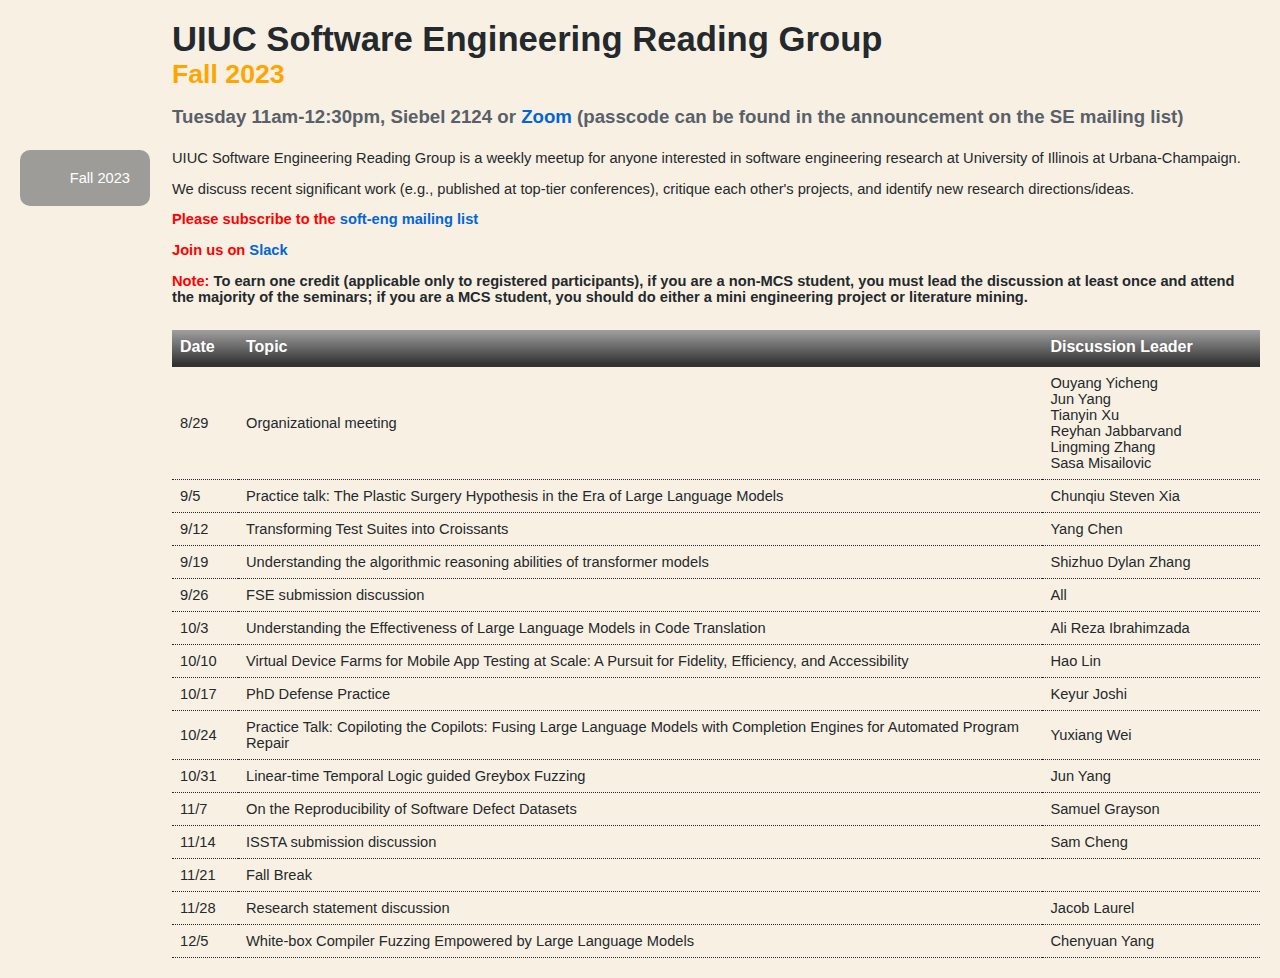
<file: index.html>
<!DOCTYPE html>
<html>
   <head>
      <title>CS 591 -- UIUC Systems Reading Group</title>
      <meta http-equiv="refresh" content="0; url=fall23" />
      <link rel="icon" href="uiuc_icon.jpeg">
      <link rel="stylesheet" type="text/css" href="style.css">
   </head>
   <body>
      <p>Redirecting to the current course page</p>
   </body>
</html>
</file>
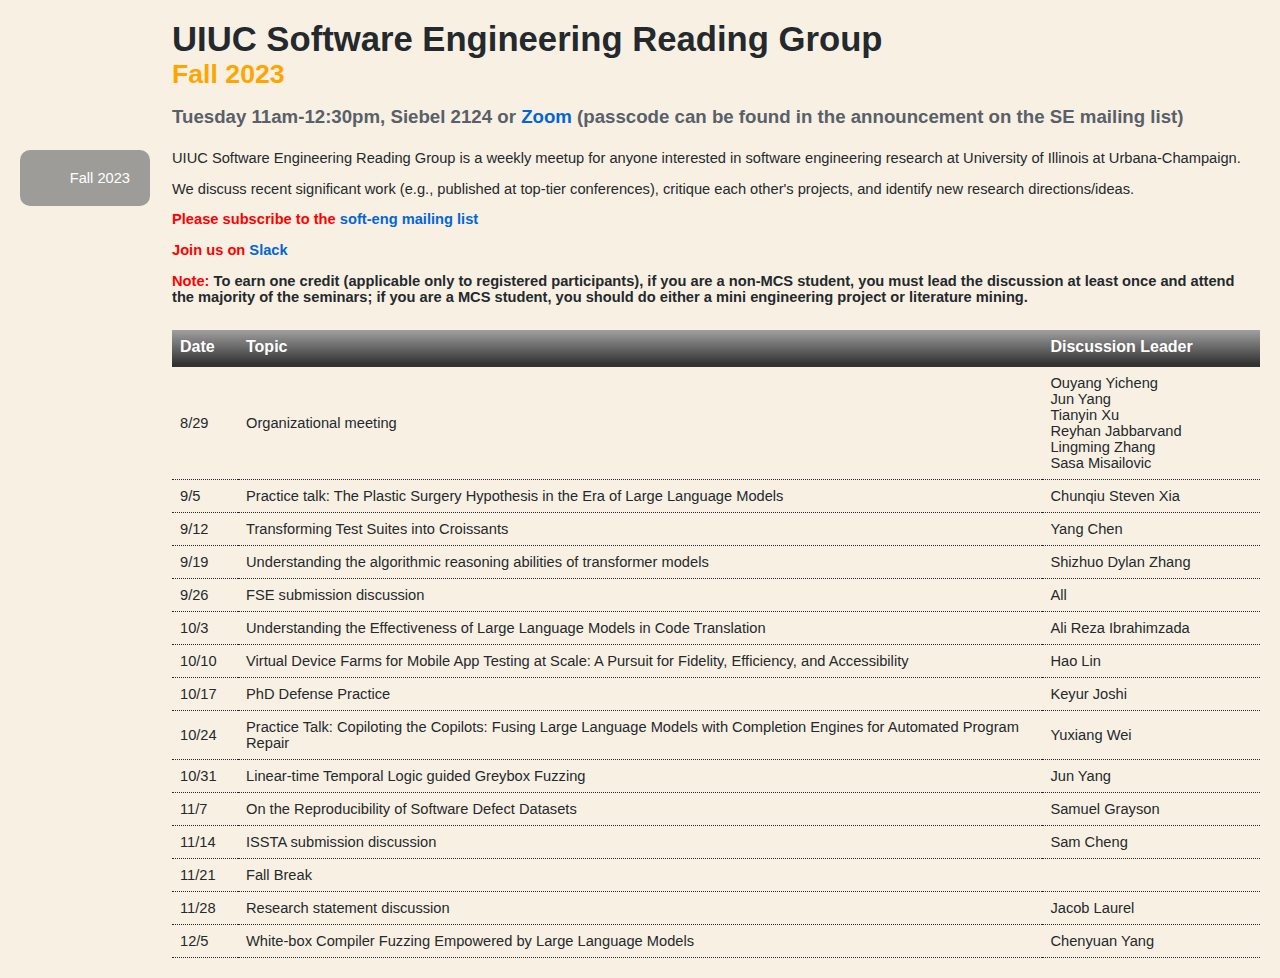
<file: fall23/index.html>
<html>

<head>
    <meta http-equiv="Content-Type" content="text/html; charset=UTF-8">

    <title>CS 591: UIUC Software Engineering Reading Group</title>
    <link rel="icon" href="../uiuc_icon.jpeg">
    <link rel="stylesheet" type="text/css" href="se_sem.css">
</head>

<body>

    <table class="layout">
        <tbody>
            <tr>
                <td>&nbsp;</td>
                <td>

                    <div class="title">
                        <span class="name">UIUC Software Engineering Reading Group</span>
                        <br>
                        <span class="fall-term">Fall 2023</span>
                        <p>
                            <span class="time"> Tuesday 11am-12:30pm, Siebel 2124 or <a href="https://illinois.zoom.us/j/81874236143", target="_blank">Zoom</a> (passcode can be found in the announcement on the SE mailing list) </span>
                        </p>
                    </div>

                </td>
            </tr>

            <tr>
                <td>
                    <div class="prev">
                        <a href="../fall23/index.html">Fall 2023</a>
                        <br>
                    </div>
                </td>

                <td>
                    <div class="description">

                        <p> UIUC Software Engineering Reading Group is a weekly meetup for anyone interested in software engineering research at University of Illinois at Urbana-Champaign.
                        </p>

                        <p> We discuss recent significant work (e.g., published at top-tier conferences), critique each other's projects, and identify new research directions/ideas.
                        </p>

                        <p>
                            <b><font color="red"> Please subscribe to the </font> <a href="https://lists.cs.illinois.edu/lists/info/soft-eng", target="_blank">soft-eng mailing list</a></b>
                        </p>

                        <p>
                            <b><font color="red">Join us on </font> <a href="https://join.slack.com/t/uiuc-soft-eng/shared_invite/zt-2251etpro-yxxLTY9oLiBe6rQyL6Ij5Q", target="_blank">Slack</a></b>
                        </p>

                        <p> <b><font color="red">Note: </font> To earn one credit (applicable only to registered participants), if you are a non-MCS student, you must lead the discussion at least once and attend the majority of the seminars; if you are a MCS student, you should do either a mini engineering project or literature mining.
                        </b>
                        </p>

                    </div>

                    <table class="papers">
                        <tbody>
                            <tr>
                                <th class="date"> Date </th>
                                <th class="paper"> Topic </th>
                                <th class="speaker"> Discussion Leader </th>
                            </tr>

                            <!-- ----------------------------- -->
                            <tr>
                                <td> 8/29 </td>

                                <td>
                                    Organizational meeting
                                </td>

                                <td>
                                    Ouyang Yicheng<br>Jun Yang<br>Tianyin Xu<br>Reyhan Jabbarvand<br>Lingming Zhang<br>Sasa Misailovic
                                </td>
                            </tr>

                            <!-- ----------------------------- -->
                            <tr>
                                <td>9/5</td>
				                <td>
                                    Practice talk: The Plastic Surgery Hypothesis in the Era of Large Language Models
                                </td>
                                <td>
                                    Chunqiu Steven Xia
                                </td>
                            </tr>
                            
                            <!-- ----------------------------- -->
                            <tr>
                                <td>9/12</td>

                                <td>
                                    Transforming Test Suites into Croissants
                                </td>

                                <td>
                                    Yang Chen
                                </td>
                            </tr>

                            <!-- ----------------------------- -->
                            <tr>
                                <td>9/19</td>

                                <td>
                                    Understanding the algorithmic reasoning abilities of transformer models
                                </td>

                                <td>
                                    Shizhuo Dylan Zhang
                                </td>
                            </tr>

                            <!-- ----------------------------- -->
                            <tr>
                                <td>9/26</td>

                                <td>
                                    FSE submission discussion
                                </td>

                                <td>
                                    All
                                </td>
                            </tr>

                            <!-- ----------------------------- -->
                            <tr>
                                <td>10/3</td>

                                <td>
                                    Understanding the Effectiveness of Large Language Models in Code Translation
                                </td>

                                <td>
                                    Ali Reza Ibrahimzada
                                </td>
                            </tr>

                            <!-- ----------------------------- -->
                            <tr>
                                <td>10/10</td>

                                <td>
                                    Virtual Device Farms for Mobile App Testing at Scale: A Pursuit for Fidelity, Efficiency, and Accessibility
                                </td>

                                <td>
                                    Hao Lin
                                </td>
                            </tr>

                            <!-- ----------------------------- -->
                            <tr>
                                <td>10/17</td>

                                <td>
                                    PhD Defense Practice
                                </td>

                                <td>
                                    Keyur Joshi
                                </td>
                            </tr>

                            <!-- ----------------------------- -->
                            <tr>
                                <td>10/24</td>

                                <td>
                                    Practice Talk: Copiloting the Copilots: Fusing Large Language Models with Completion Engines for Automated Program Repair
                                </td>

                                <td>
                                    Yuxiang Wei
                                </td>
                            </tr>

                            <!-- ----------------------------- -->
                            <tr>
                                <td>10/31</td>

                                <td>
                                    Linear-time Temporal Logic guided Greybox Fuzzing 
                                </td>

                                <td>
                                    Jun Yang
                                </td>
                            </tr>

                            <!-- ----------------------------- -->
                            <tr>
                                <td>11/7</td>

                                <td>
                                    On the Reproducibility of Software Defect Datasets
                                </td>

                                <td>
                                    Samuel Grayson
                                </td>
                            </tr>

                            <!-- ----------------------------- -->
                            <tr>
                                <td>11/14</td>

                                <td>
                                    ISSTA submission discussion
                                </td>

                                <td>
                                    Sam Cheng
                                </td>
                            </tr>
                            
                            <!-- ----------------------------- -->
                            <tr>
                                <td>11/21</td>

                                <td>
                                    Fall Break
                                </td>

                                <td>
                                </td>
                            </tr>

                            <!-- ----------------------------- -->
                            <tr>
                                <td>11/28</td>

                                <td>
                                    Research statement discussion
                                </td>

                                <td>
                                    Jacob Laurel
                                </td>
                            </tr>

                            <!-- ----------------------------- -->
                            <tr>
                                <td>12/5</td>

                                <td>
                                    White-box Compiler Fuzzing Empowered by Large Language Models
                                </td>

                                <td>
                                    Chenyuan Yang
                                </td>
                            </tr>

                            <!-- ----------------------------- -->

                            <!-- <tr>
                                <td class="address" colspan="3">

                                    <a class="mailto" href="mailto:soft-eng@lists.cs.illinois.edu">soft-eng@lists.cs.illinois.edu</a>

                                </td>
                            </tr> -->

                        </tbody>
                    </table>

			
</body>
</html>
</file>
<file: style.css>
body {
    color: #cccccc;
    background-color: #1f1f1f;
    font-family: Arial,Helvetica;
    font-size: 11pt
}

a {
    color: #33ccff;
    text-decoration: none;
}

a:hover {
    text-decoration: underline;
}

table.layout td {
    padding: 10px;
    vertical-align: top;
}

div.title .name {
    color: #ffffff;
    font-size: 26pt;
    font-weight: bold;
}

div.title .fall-term {
    color: orange;
    font-size: 20pt;
    font-weight: bold;
}
div.title .spring-term {
    color: limegreen;
    font-size: 20pt;
    font-weight: bold;
}

div.title .winter-term {
    color: lightblue;
    color: #33ccff;
    font-size: 20pt;
    font-weight: bold;
}

div.title .time {
    color: #dddddd;
    font-size: 14pt;
    font-weight: bold;
}

#prev {
    width: 80px;
    padding: 20px;
    font-size: 11pt;
    background-color: #4d4b49;
    text-align: right;

    -moz-border-radius: 10px;
    -khtml-border-radius: 10px;
    -webkit-border-radius: 10px;
    border-radius: 10px;
}

#prev a {
    color: #cccccc;
}

div.prev {
    width: 90px;
    padding: 20px;
    font-size: 11pt;
    background-color: #4d4b49;
    text-align: right;

    -moz-border-radius: 10px;
    -khtml-border-radius: 10px;
    -webkit-border-radius: 10px;
    border-radius: 10px;
}

div.prev a {
    color: #cccccc;
}

div.description {
    font-size: 11pt;
}

table.papers {
    margin-top: 25px;
    border-collapse: collapse;
    font-size: 11pt;
}

table.papers td, table.papers th {
    vertical-align: middle;
    padding: 8px;
    border: 0px;
    border-bottom: 1px dotted #666;
}

table.papers td.address {
    text-align: right;
    border-bottom: 0px;
}

table.papers th {
    color: #ffffff;
    text-align: left;
    font-size: 12pt;
    border-bottom: 6px solid #1f1f1f;
    border-width: 6px;

    background-color: darkblue; /* fallback */
    background: linear-gradient(to bottom, blue, darkblue);
    background: -webkit-gradient(linear, 0% 0%, 0% 100%, from(blue), to(darkblue)); /* Safari 4-5, Chrome 1-9 */
    background: -webkit-linear-gradient(top, lightblue, #33ccff); /* Safari 5.1, Chrome 10+ */
    background: -webkit-linear-gradient(top, blue, darkblue); /* Safari 5.1, Chrome 10+ */
    background: -moz-linear-gradient(top, blue, darkblue); /* Firefox 3.6+ */
    background: -ms-linear-gradient(top, blue, darkblue); /* IE 10 */
    background: -o-linear-gradient(top, blue, darkblue); /* Opera 11.10+ */
}

table.papers th.date {
    min-width: 50px;
}

table.papers th.paper {
    min-width: 500px;
}

table.papers th.speaker {
    width: 20%;
}

table.papers a {
    color: #ffffff;
    font-size: 12pt;
}

table.papers .title {
    color: #ffffff;
    font-size: 12pt;
    font-weight: bold;
}

table.papers a.mailto {
    color: #33ccff;
    text-decoration: none;
    font-style: italic;
    font-weight: normal;
    text-align: right;
    padding-top: 4px;
    padding-bottom: 10px;
}

.talk {
    color: #ffffff;
    font-size: 12pt;
    font-weight: bold;
}
</file>
<file: fall23/se_sem.css>
body {
    color: #24292e; /* GitHub text color */
    background-color: #f8f1e3; /* GitHub background color */
    font-family: Arial, Helvetica;
    font-size: 11pt;
}

a {
    color: #0366d6; /* GitHub link color */
    text-decoration: none;
}

a:hover {
    text-decoration: underline;
}

table.layout td {
    padding: 10px;
    vertical-align: top;
}

div.title .name {
    color: #24292e; /* GitHub header text color */
    font-size: 26pt;
    font-weight: bold;
}

div.title .fall-term, div.title .spring-term {
    color: orange; /* GitHub subdued text color */
    font-size: 20pt;
    font-weight: bold;
}

div.title .winter-term {
    color: #586069; /* GitHub subdued text color */
    font-size: 20pt;
    font-weight: bold;
}

div.title .time {
    color: #586069; /* GitHub subdued text color */
    font-size: 14pt;
    font-weight: bold;
}

#prev, div.prev {
    width: 90px;
    padding: 20px;
    font-size: 11pt;
    background-color: #7d7d7dbb; /* GitHub dark background color */
    text-align: right;
    -moz-border-radius: 10px;
    -khtml-border-radius: 10px;
    -webkit-border-radius: 10px;
    border-radius: 10px;
}

#prev a, div.prev a {
    color: #ffffff; /* GitHub link color on dark background */
}

div.description {
    font-size: 11pt;
}

table.papers {
    margin-top: 25px;
    border-collapse: collapse;
    font-size: 11pt;
}

table.papers td, table.papers th {
    vertical-align: middle;
    padding: 8px;
    border: 0px;
    border-bottom: 1px dotted #24292e; /* GitHub text color */
}

table.papers th {
    color: #ffffff; /* GitHub header text color on dark background */
    background-color: #858686; /* GitHub dark background color */
    text-align: left;
    font-size: 12pt;
    border-bottom: 6px solid #1f1f1f;
}

table.papers th {
    color: #ffffff;
    text-align: left;
    font-size: 12pt;
    border-bottom: 6px solid #333333;
    border-width: 3px;

    background-color: #333333; /* fallback */
    background: linear-gradient(to bottom, #a0a0a0, #333333);
    background: -webkit-gradient(linear, 0% 0%, 0% 100%, from(#a0a0a0), to(#333333)); /* Safari 4-5, Chrome 1-9 */
    background: -webkit-linear-gradient(top, #a0a0a0, #333333); /* Safari 5.1, Chrome 10+ */
    background: -moz-linear-gradient(top, #a0a0a0, #333333); /* Firefox 3.6+ */
    background: -ms-linear-gradient(top, #a0a0a0, #333333); /* IE 10 */
    background: -o-linear-gradient(top, #a0a0a0, #333333); /* Opera 11.10+ */
}

table.papers th.date {
    min-width: 50px;
}

table.papers th.paper {
    min-width: 500px;
}

table.papers th.speaker {
    width: 20%;
}

table.papers a {
    color: #0366d6; /* GitHub link color */
}

table.papers .title {
    color: #24292e; /* GitHub text color */
}

.talk {
    color: #24292e; /* GitHub text color */
}
</file>
